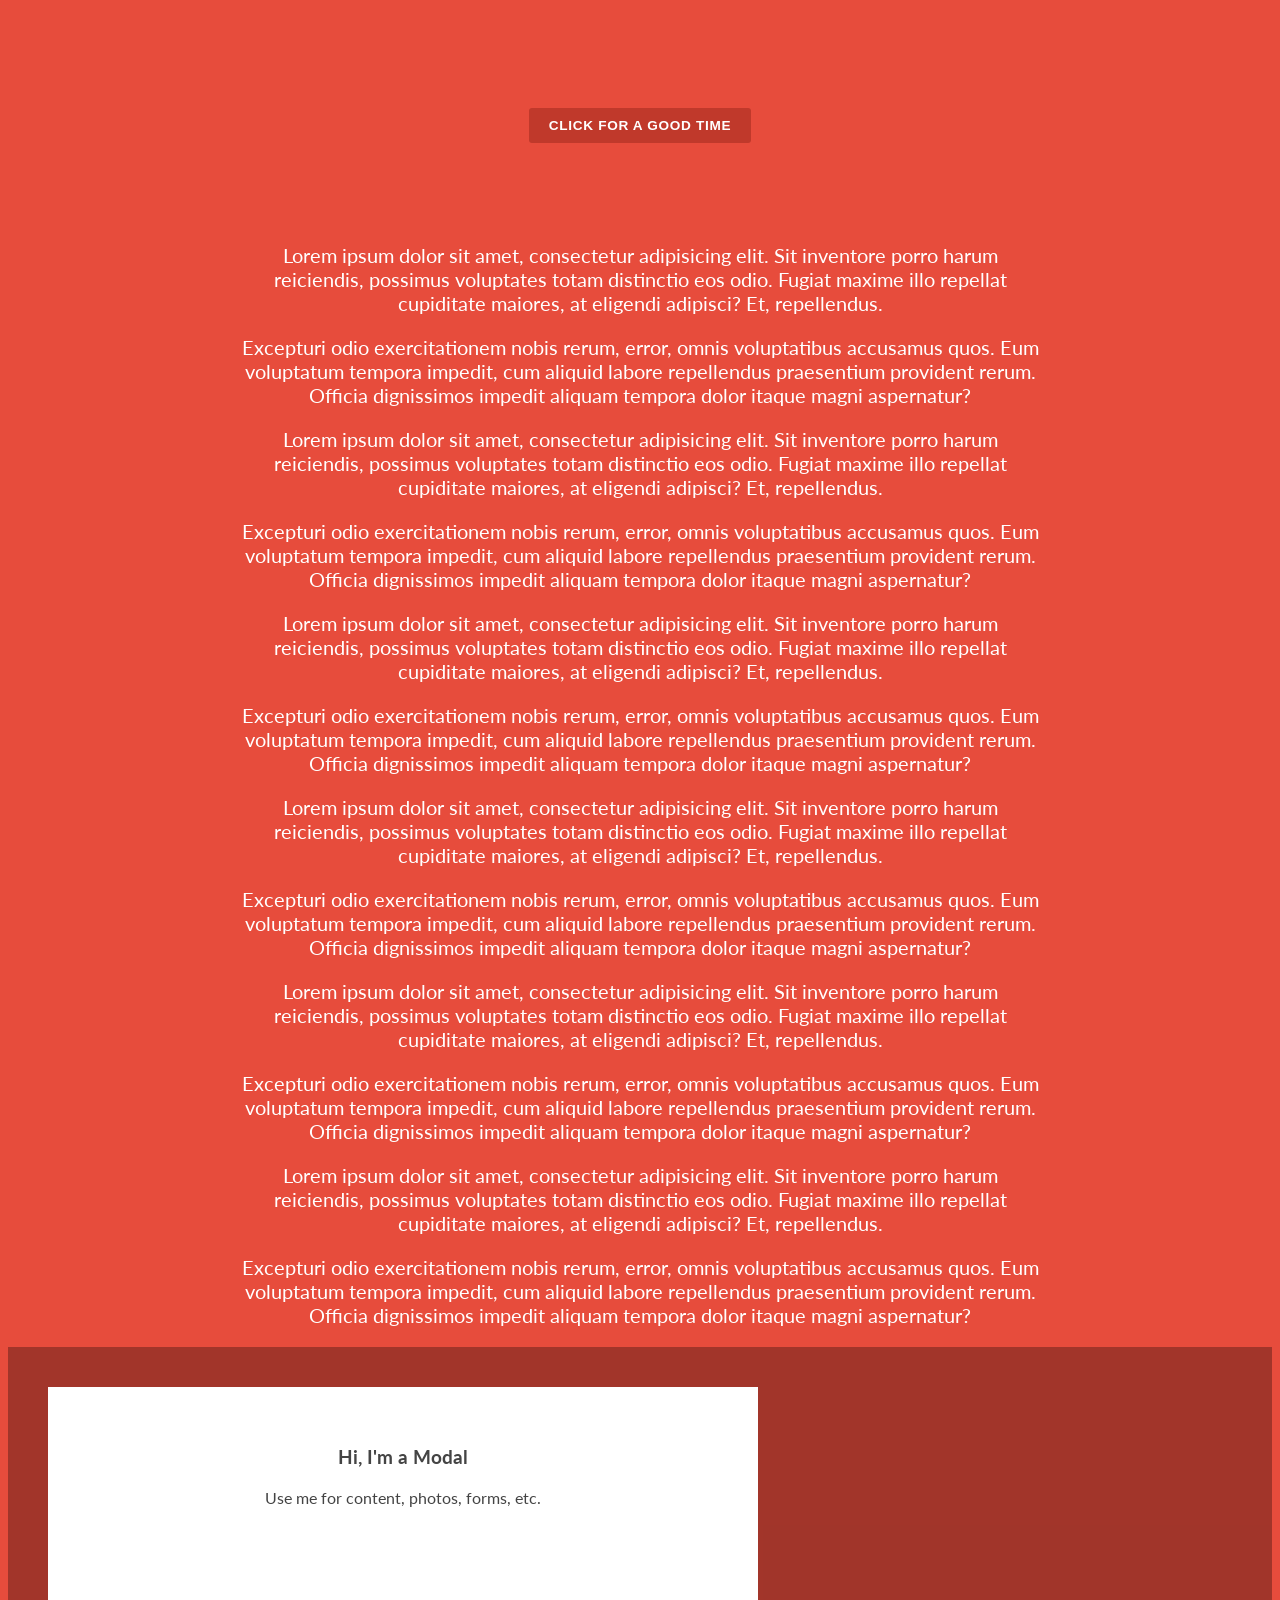
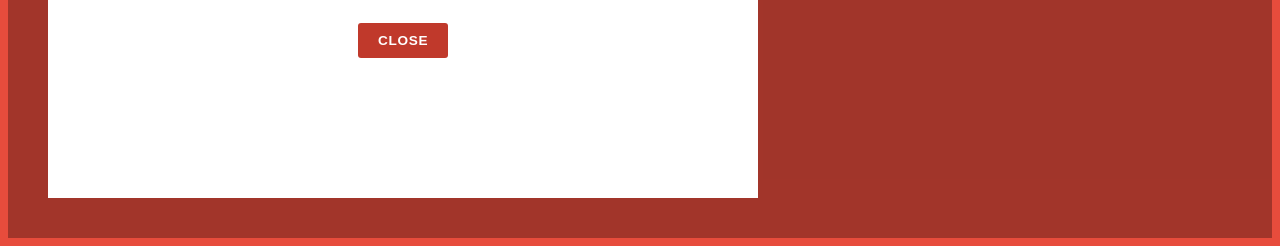
<file: Bonus Exercises/modal_window_bonus/index.html>
<!doctype html>
<html lang="en">
<head>
  <meta charset="utf-8">
  <title>Modal Window</title>
  <meta name="viewport" content="width=device-width, initial-scale=1">

  <link href='http://fonts.googleapis.com/css?family=Lato:400,700' rel='stylesheet' type='text/css'>
  
  <link rel="stylesheet" href="css/main.css">
</head>
<body>

  <button type="button" id="showModal">Click for a Good Time</button>

  <article>
    <p>Lorem ipsum dolor sit amet, consectetur adipisicing elit. Sit inventore porro harum reiciendis, possimus voluptates totam distinctio eos odio. Fugiat maxime illo repellat cupiditate maiores, at eligendi adipisci? Et, repellendus.</p>

    <p>Excepturi odio exercitationem nobis rerum, error, omnis voluptatibus accusamus quos. Eum voluptatum tempora impedit, cum aliquid labore repellendus praesentium provident rerum. Officia dignissimos impedit aliquam tempora dolor itaque magni aspernatur?</p>

    <p>Lorem ipsum dolor sit amet, consectetur adipisicing elit. Sit inventore porro harum reiciendis, possimus voluptates totam distinctio eos odio. Fugiat maxime illo repellat cupiditate maiores, at eligendi adipisci? Et, repellendus.</p>
    
    <p>Excepturi odio exercitationem nobis rerum, error, omnis voluptatibus accusamus quos. Eum voluptatum tempora impedit, cum aliquid labore repellendus praesentium provident rerum. Officia dignissimos impedit aliquam tempora dolor itaque magni aspernatur?</p>
  </article>

  <article>
    <p>Lorem ipsum dolor sit amet, consectetur adipisicing elit. Sit inventore porro harum reiciendis, possimus voluptates totam distinctio eos odio. Fugiat maxime illo repellat cupiditate maiores, at eligendi adipisci? Et, repellendus.</p>

    <p>Excepturi odio exercitationem nobis rerum, error, omnis voluptatibus accusamus quos. Eum voluptatum tempora impedit, cum aliquid labore repellendus praesentium provident rerum. Officia dignissimos impedit aliquam tempora dolor itaque magni aspernatur?</p>

    <p>Lorem ipsum dolor sit amet, consectetur adipisicing elit. Sit inventore porro harum reiciendis, possimus voluptates totam distinctio eos odio. Fugiat maxime illo repellat cupiditate maiores, at eligendi adipisci? Et, repellendus.</p>
    
    <p>Excepturi odio exercitationem nobis rerum, error, omnis voluptatibus accusamus quos. Eum voluptatum tempora impedit, cum aliquid labore repellendus praesentium provident rerum. Officia dignissimos impedit aliquam tempora dolor itaque magni aspernatur?</p>
  </article>

  <article>
    <p>Lorem ipsum dolor sit amet, consectetur adipisicing elit. Sit inventore porro harum reiciendis, possimus voluptates totam distinctio eos odio. Fugiat maxime illo repellat cupiditate maiores, at eligendi adipisci? Et, repellendus.</p>

    <p>Excepturi odio exercitationem nobis rerum, error, omnis voluptatibus accusamus quos. Eum voluptatum tempora impedit, cum aliquid labore repellendus praesentium provident rerum. Officia dignissimos impedit aliquam tempora dolor itaque magni aspernatur?</p>

    <p>Lorem ipsum dolor sit amet, consectetur adipisicing elit. Sit inventore porro harum reiciendis, possimus voluptates totam distinctio eos odio. Fugiat maxime illo repellat cupiditate maiores, at eligendi adipisci? Et, repellendus.</p>
    
    <p>Excepturi odio exercitationem nobis rerum, error, omnis voluptatibus accusamus quos. Eum voluptatum tempora impedit, cum aliquid labore repellendus praesentium provident rerum. Officia dignissimos impedit aliquam tempora dolor itaque magni aspernatur?</p>
  </article>


  
  <div class="modal-background">
    <div class="modal-content">
      <h3>Hi, I'm a Modal</h3>  
      <p>Use me for content, photos, forms, etc.</p>
      <button id="close">Close</button>
    </div>

  </div>


  <script src="js/vendor/jquery-1.11.2.min.js"></script>
  <script src="js/main.js"></script>
</body>
</html>
</file>
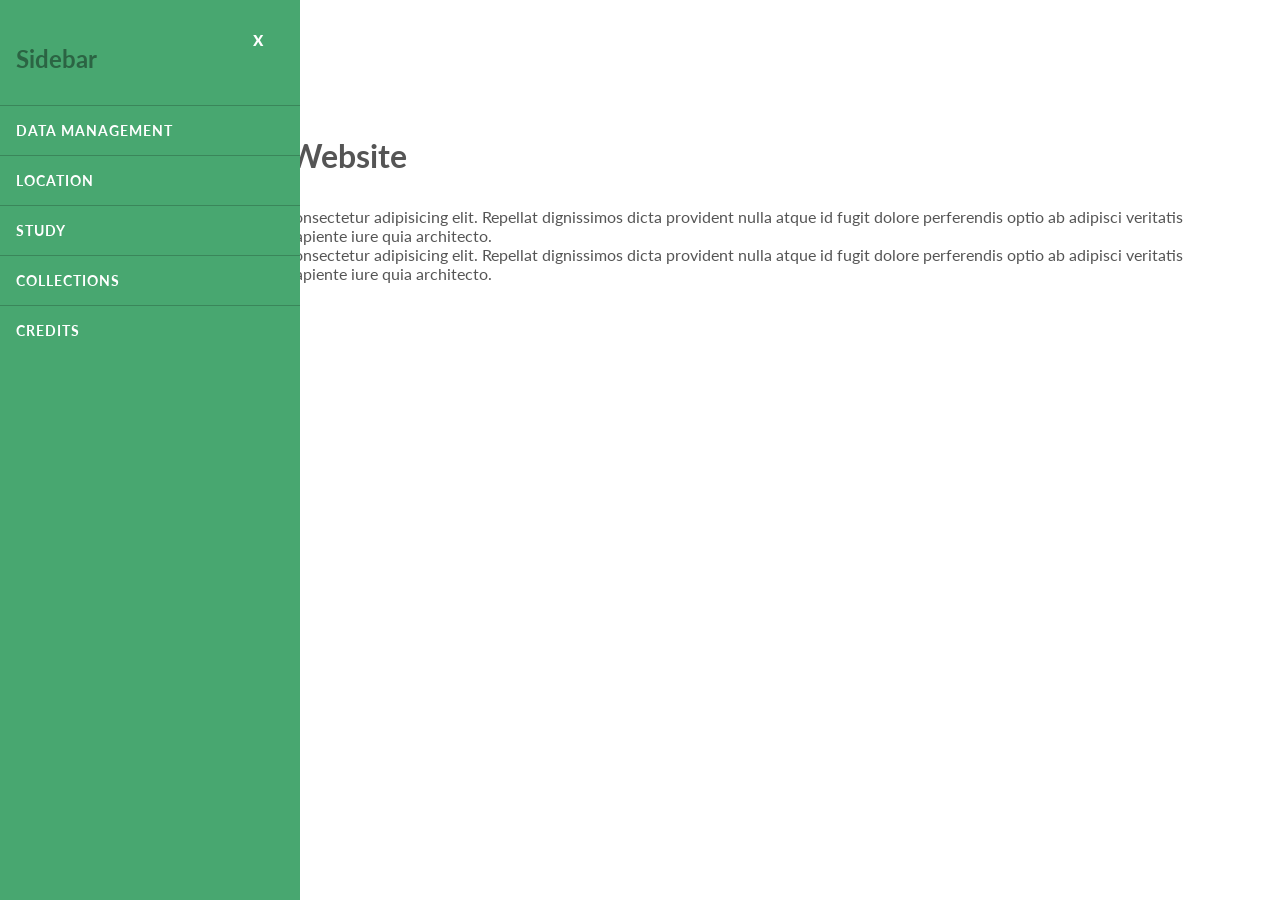
<file: Bonus Exercises/sidebar_menu_bonus/index.html>
<!doctype html>
<html lang="en">

<head>
  <meta charset="utf-8">
  <title>Sidebar with Transition</title>
  <meta name="viewport" content="width=device-width, initial-scale=1">

  <link href='http://fonts.googleapis.com/css?family=Lato:400,700' rel='stylesheet' type='text/css'>

  <link rel="stylesheet" href="css/main.css">
</head>
<body>
  <nav class="sidebar">
    <a href="#" class="close">x</a>
    <h2>Sidebar</h2>
    <ul>
      <li><a href="#">Data Management</a></li>
      <li><a href="#">Location</a></li>
      <li><a href="#">Study</a></li>
      <li><a href="#">Collections</a></li>
      <li><a href="#">Credits</a></li>
    </ul>
  </nav>

  <div class="hamburger">
    <div class="line"></div>
    <div class="line"></div>
    <div class="line"></div>
  </div>

  <div class="content">
    <div class="content-inner">
      <h1>My Awesome Website</h1>
      <p>Lorem ipsum dolor sit amet, consectetur adipisicing elit. Repellat dignissimos dicta provident nulla atque id fugit dolore perferendis optio ab adipisci veritatis nisi, inventore magnam velit sapiente iure quia architecto.</p>
      <p>Lorem ipsum dolor sit amet, consectetur adipisicing elit. Repellat dignissimos dicta provident nulla atque id fugit dolore perferendis optio ab adipisci veritatis nisi, inventore magnam velit sapiente iure quia architecto.</p>
    </div>
  </div>

  <script src="js/vendor/jquery-1.11.2.min.js"></script>
  <script src="js/main.js"></script>
</body>
</html>
</file>
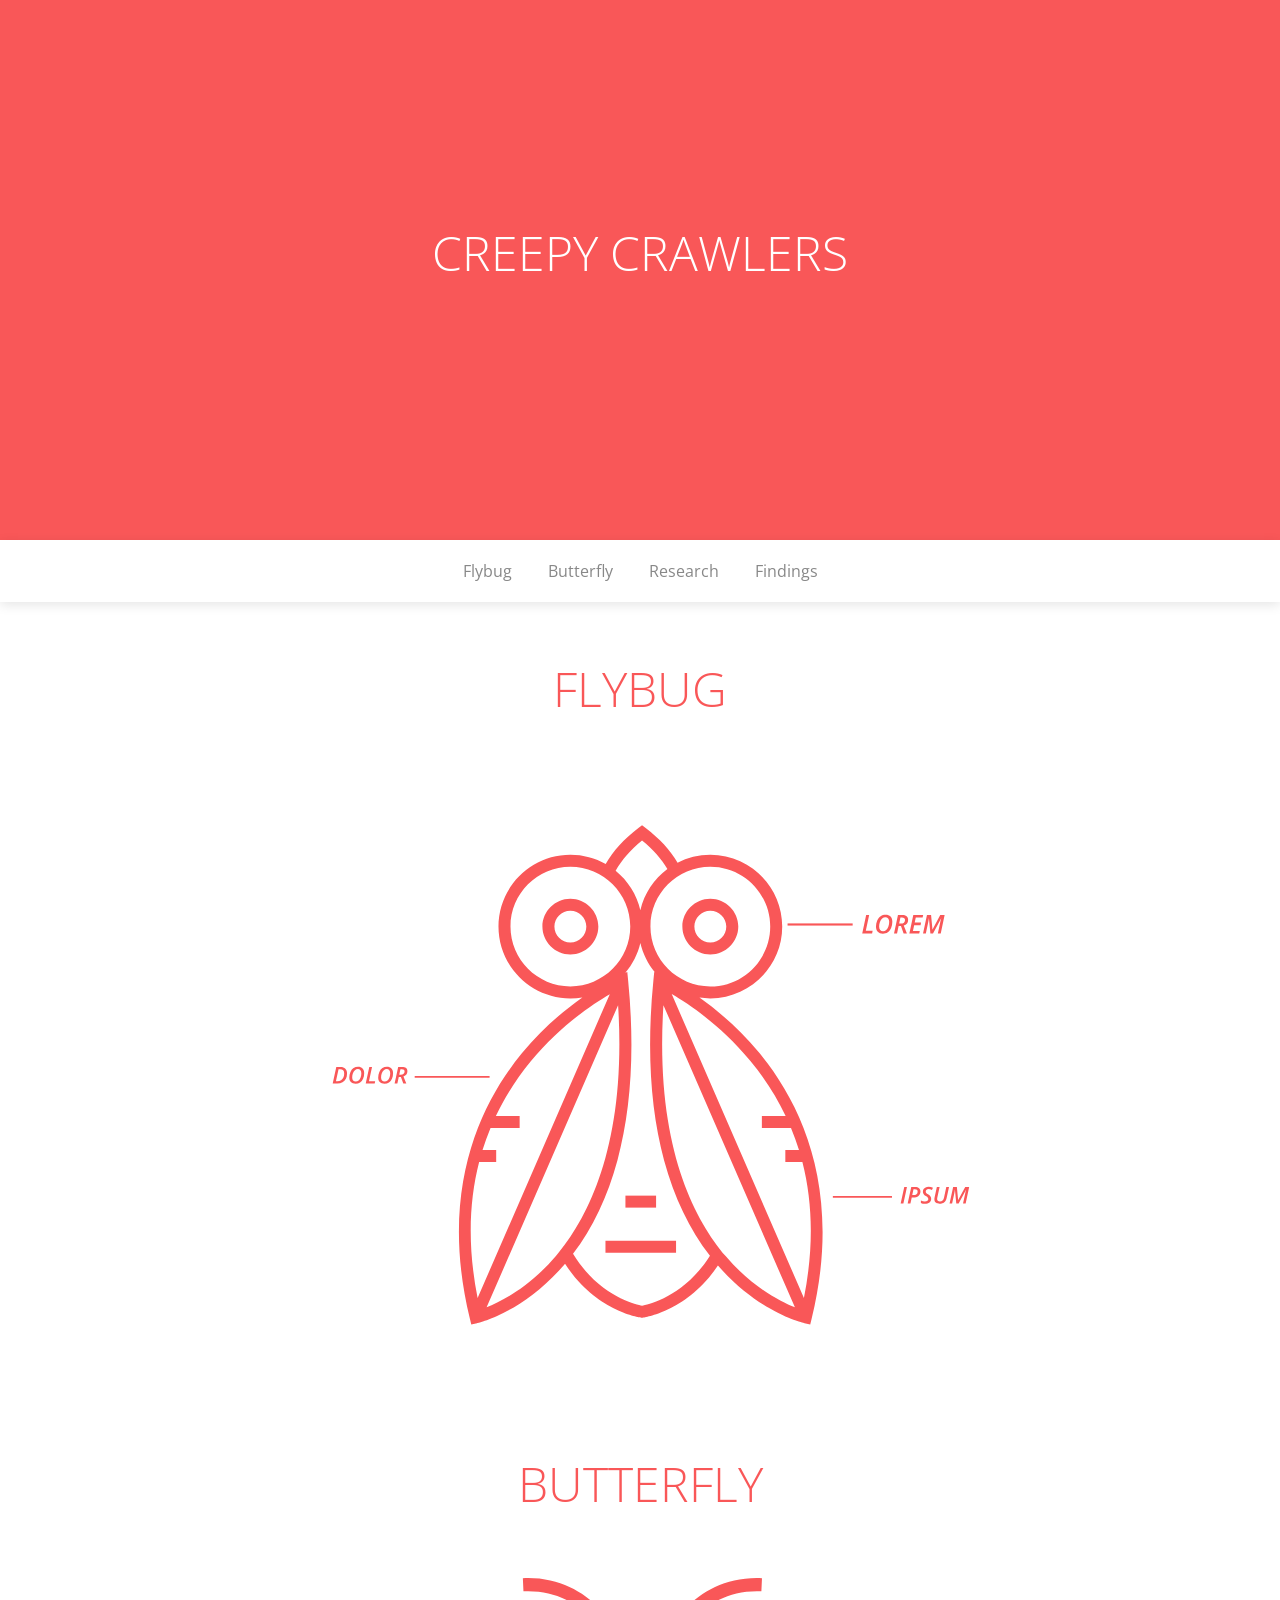
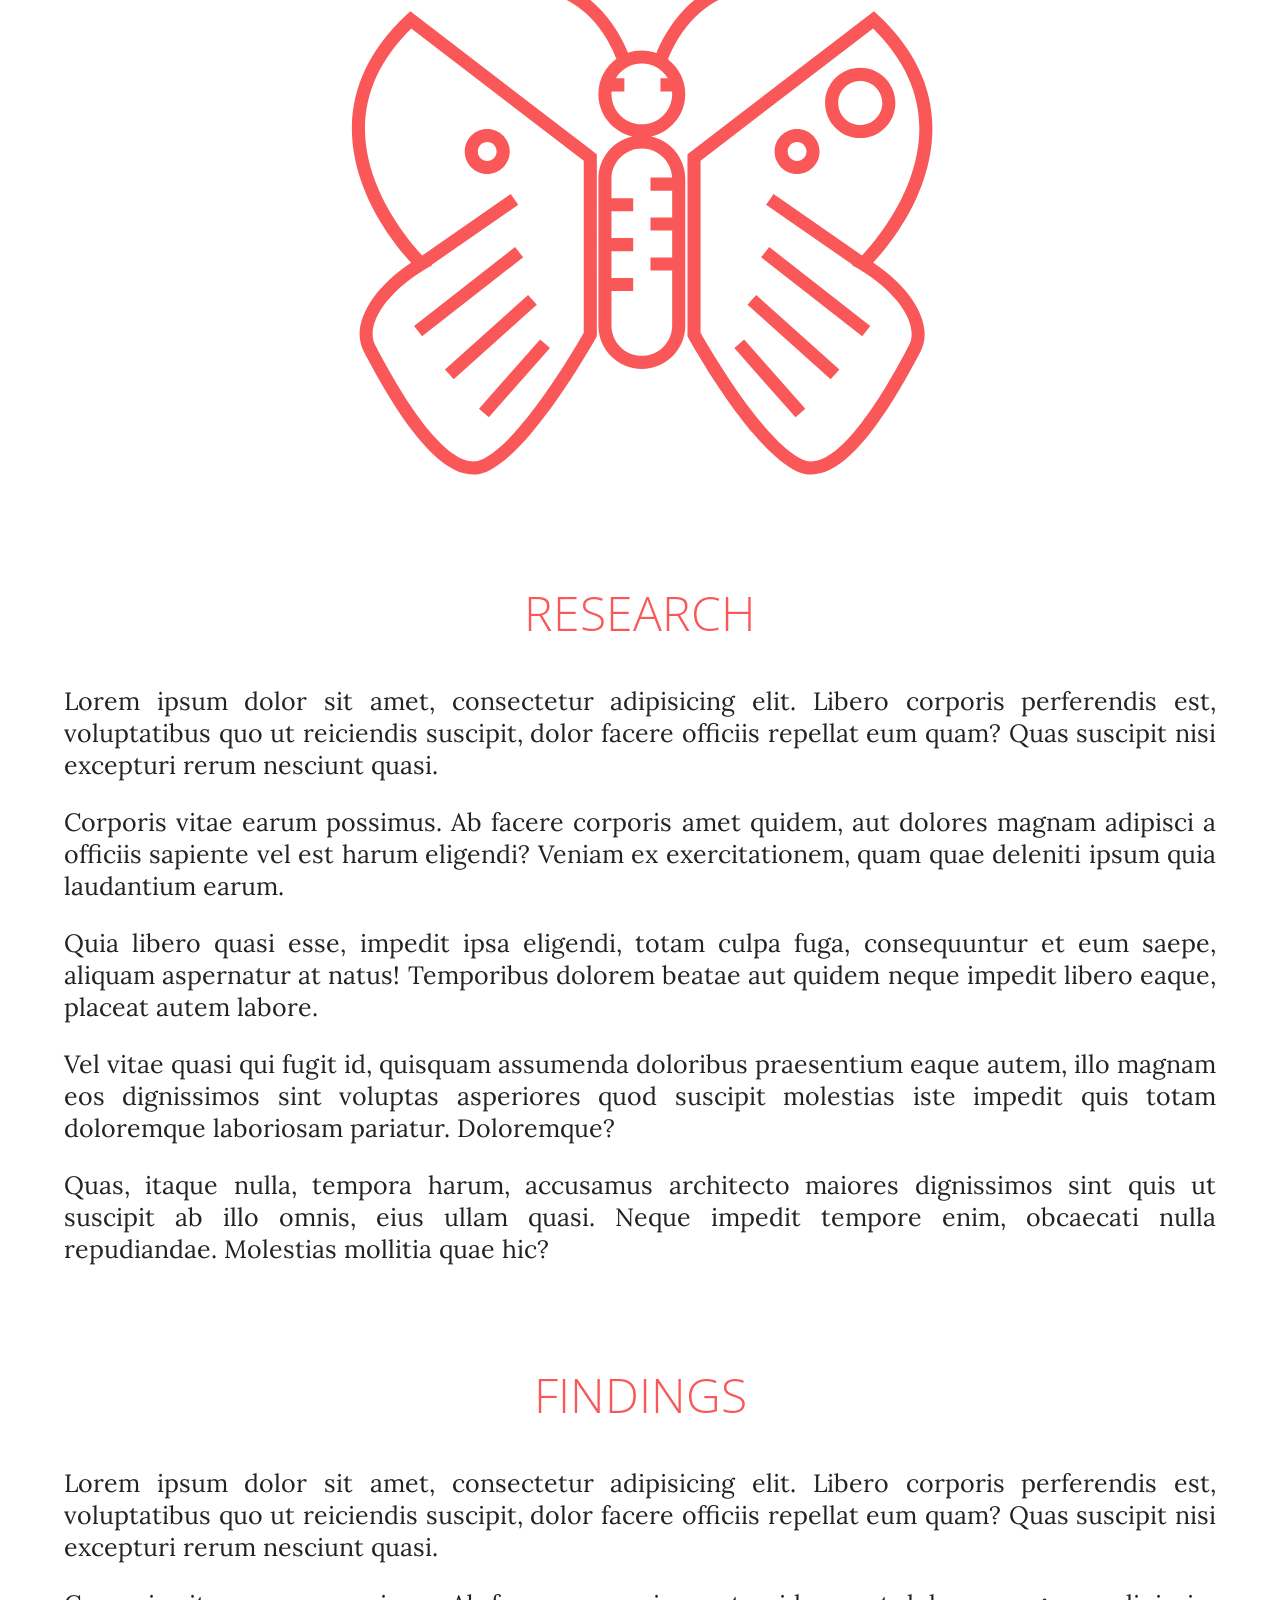
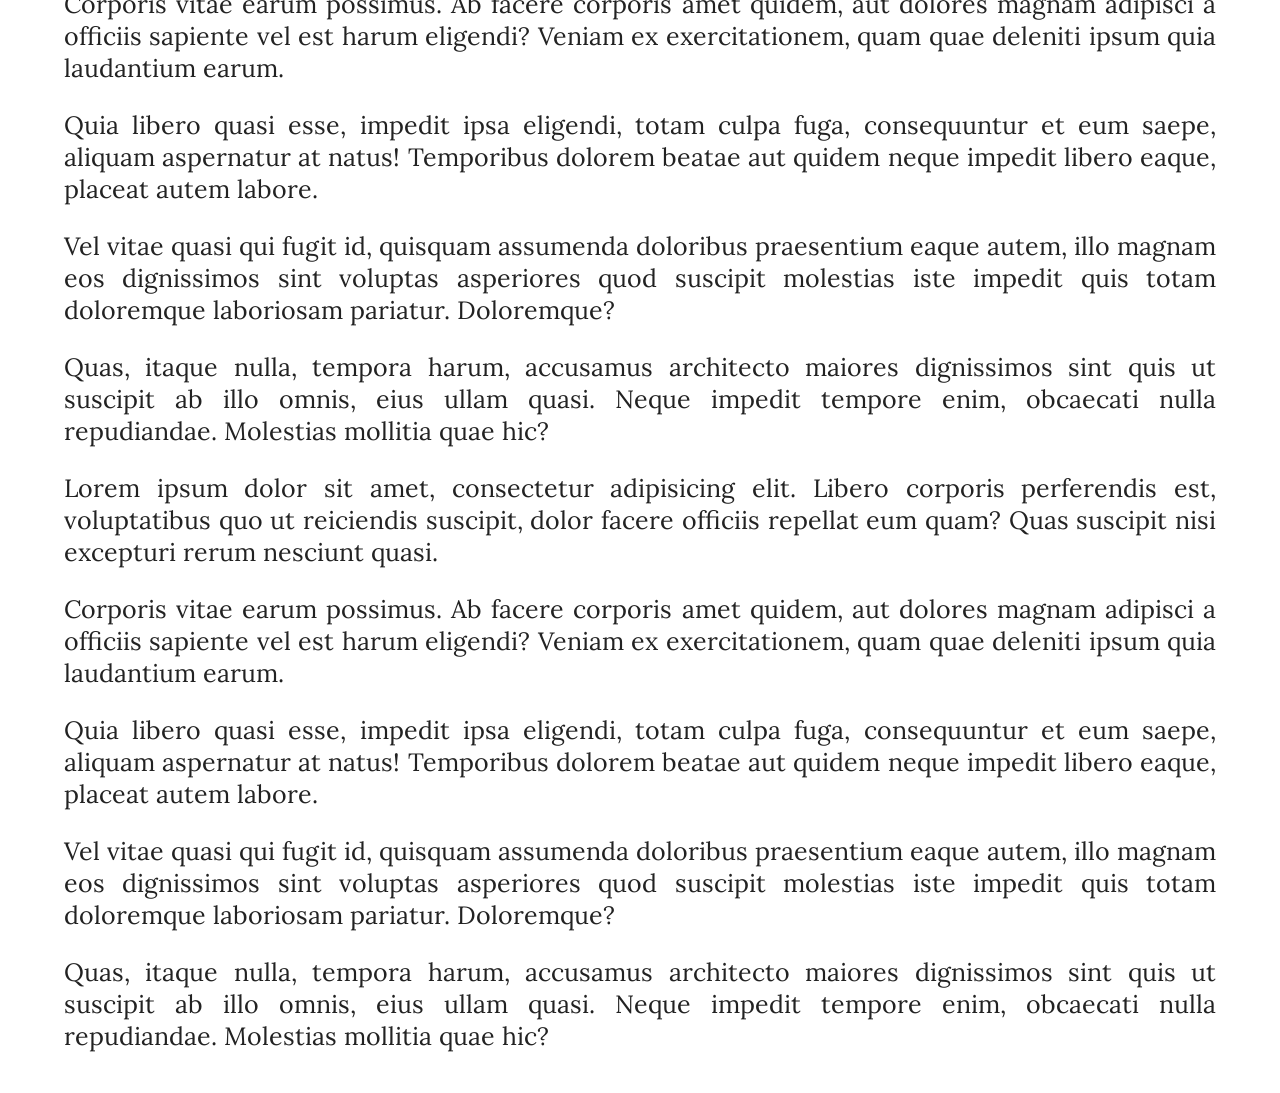
<file: Bonus Exercises/sticky_nav_bonus/index.html>
<!DOCTYPE html>
<html lang="en">
<head>
	<meta charset="UTF-8">
	<title>Sticky Nav</title>

	<link href="https://fonts.googleapis.com/css?family=Lora|Open+Sans:300,400,600,700" rel="stylesheet">

	<link rel="stylesheet" href="css/style.css">

</head>
<body>

	<header>
		<h1>Creepy Crawlers</h1>
		<div class="sticky-nav-wrapper">
			<nav class="main-nav scrolled">
				<ul>
					<li><a href="#flybug">Flybug</a></li>
					<li><a href="#butterfly">Butterfly</a></li>
					<li><a href="#research">Research</a></li>
					<li><a href="#findings">Findings</a></li>
				</ul>
			</nav>
		</div>
	</header>


	<article id="flybug">
		<h1>Flybug</h1>
		<div class="bug-wrapper">
			<img class="flybug" src="images/bug.svg" alt="Flybug">
			<img class="label-1" src="images/diagram-1.svg" alt="">
			<img class="label-2" src="images/diagram-2.svg" alt="">
			<img class="label-3" src="images/diagram-3.svg" alt="">
		</div>



	</article>

	<article id="butterfly">
		<h1>Butterfly</h1>
		<img class="butterfly" src="images/butterfly.svg" alt="Butterfly">
	</article>



	<article id="research">
		<h1>Research</h1>
		<p>Lorem ipsum dolor sit amet, consectetur adipisicing elit. Libero corporis perferendis est, voluptatibus quo ut reiciendis suscipit, dolor facere officiis repellat eum quam? Quas suscipit nisi excepturi rerum nesciunt quasi.</p>
		<p>Corporis vitae earum possimus. Ab facere corporis amet quidem, aut dolores magnam adipisci a officiis sapiente vel est harum eligendi? Veniam ex exercitationem, quam quae deleniti ipsum quia laudantium earum.</p>
		<p>Quia libero quasi esse, impedit ipsa eligendi, totam culpa fuga, consequuntur et eum saepe, aliquam aspernatur at natus! Temporibus dolorem beatae aut quidem neque impedit libero eaque, placeat autem labore.</p>
		<p>Vel vitae quasi qui fugit id, quisquam assumenda doloribus praesentium eaque autem, illo magnam eos dignissimos sint voluptas asperiores quod suscipit molestias iste impedit quis totam doloremque laboriosam pariatur. Doloremque?</p>
		<p>Quas, itaque nulla, tempora harum, accusamus architecto maiores dignissimos sint quis ut suscipit ab illo omnis, eius ullam quasi. Neque impedit tempore enim, obcaecati nulla repudiandae. Molestias mollitia quae hic?</p>
	</article>


	<article id="findings">
		<h1>Findings</h1>
		<p>Lorem ipsum dolor sit amet, consectetur adipisicing elit. Libero corporis perferendis est, voluptatibus quo ut reiciendis suscipit, dolor facere officiis repellat eum quam? Quas suscipit nisi excepturi rerum nesciunt quasi.</p>
		<p>Corporis vitae earum possimus. Ab facere corporis amet quidem, aut dolores magnam adipisci a officiis sapiente vel est harum eligendi? Veniam ex exercitationem, quam quae deleniti ipsum quia laudantium earum.</p>
		<p>Quia libero quasi esse, impedit ipsa eligendi, totam culpa fuga, consequuntur et eum saepe, aliquam aspernatur at natus! Temporibus dolorem beatae aut quidem neque impedit libero eaque, placeat autem labore.</p>
		<p>Vel vitae quasi qui fugit id, quisquam assumenda doloribus praesentium eaque autem, illo magnam eos dignissimos sint voluptas asperiores quod suscipit molestias iste impedit quis totam doloremque laboriosam pariatur. Doloremque?</p>
		<p>Quas, itaque nulla, tempora harum, accusamus architecto maiores dignissimos sint quis ut suscipit ab illo omnis, eius ullam quasi. Neque impedit tempore enim, obcaecati nulla repudiandae. Molestias mollitia quae hic?</p>
		<p>Lorem ipsum dolor sit amet, consectetur adipisicing elit. Libero corporis perferendis est, voluptatibus quo ut reiciendis suscipit, dolor facere officiis repellat eum quam? Quas suscipit nisi excepturi rerum nesciunt quasi.</p>
		<p>Corporis vitae earum possimus. Ab facere corporis amet quidem, aut dolores magnam adipisci a officiis sapiente vel est harum eligendi? Veniam ex exercitationem, quam quae deleniti ipsum quia laudantium earum.</p>
		<p>Quia libero quasi esse, impedit ipsa eligendi, totam culpa fuga, consequuntur et eum saepe, aliquam aspernatur at natus! Temporibus dolorem beatae aut quidem neque impedit libero eaque, placeat autem labore.</p>
		<p>Vel vitae quasi qui fugit id, quisquam assumenda doloribus praesentium eaque autem, illo magnam eos dignissimos sint voluptas asperiores quod suscipit molestias iste impedit quis totam doloremque laboriosam pariatur. Doloremque?</p>
		<p>Quas, itaque nulla, tempora harum, accusamus architecto maiores dignissimos sint quis ut suscipit ab illo omnis, eius ullam quasi. Neque impedit tempore enim, obcaecati nulla repudiandae. Molestias mollitia quae hic?</p>
	</article>


	<script src="js/jquery-2.1.3.js"></script>
	<script src="js/main.js"></script>

</body>
</html>
</file>
<file: Bonus Exercises/modal_window_bonus/css/main.css>
*, *:before, *:after {
  box-sizing: border-box;
}

body {
  font-family: "Lato", Calibri, Arial, sans-serif;
  text-align: center;
  color: #fff;
  background-color: #e74c3c;

  -webkit-font-smoothing: antialiased;
}

h3 {
  margin-bottom: 20px;
}

button {
  font-size: .85em;
  font-weight: 600;
  padding: 10px 20px;
  cursor: pointer;
  letter-spacing: .05em;
  text-transform: uppercase;
  color: #fff;
  border: none;
  border-radius: 3px;
  outline: none;
  background-color: #c0392b;
  margin: 100px 0;
}

article p {
  width: 80%;
  max-width: 800px;
  margin: 0 auto 20px;
  font-size: 20px;
}

.modal-background {
  padding: 40px;
  background-color: rgba(0, 0, 0, .3);

  /* YOU DO: Add code here to position the modal background.
  We want it to be -fixed- and to stretch to each side. */


}

.modal-content {
  padding: 40px 20px;
  color: #444;
  background-color: white;
  width: 60%;
}
</file>
<file: Bonus Exercises/sidebar_menu_bonus/css/main.css>
*, *:before, *:after {
  margin: 0;
  padding: 0;
  box-sizing: border-box;
}

.clearfix:after {
  content: "";
  display: table;
  clear: both;
}

html, body {
  height: 100%;
}

body {
  font-family: 'Lato', Calibri, Arial, sans-serif;
  color: #555;
  background-color: #fff;
  -webkit-font-smoothing: antialiased;
  -moz-osx-font-smoothing: grayscale;
  padding: 2em;
}

h2 {
  color: rgba(0, 0, 0, 0.4);
}

h1 {
  margin: 2.5em 0 1em;
}

.hamburger {
  cursor: pointer;
  display: block;
}

.line {
  border-bottom: 4px solid #bbb;
  width: 35px;
  margin-bottom: 6px;
}

.line:last-child {
  margin-bottom: 0;
}

nav {
  width: 300px;
  height: 100%;
  background-color: #48a770;
  position: absolute;
  top: 0;
  left: 0;
  padding: 20px 0;
}

nav h2 {
  padding: 1.5rem 1rem 0;
}

li {
  border-top: 1px solid rgba(0,0,0,0.2);
  list-style: none;
  transition: all 300ms ease-in-out;
}

li:hover {
  background-color: #409564;
}

nav a {
  color: white;
  text-decoration: none;
  text-transform: uppercase;
  font-weight: 700;
  font-size: 0.9em;
  letter-spacing: 1px;
  padding: 1rem;
  display: block;
}

nav li:first-child {
  margin-top: 2em;
}

.close {
  position: absolute;
  top: 10px;
  right: 20px;
  text-transform: none;
  font-size: 20px;
}

.content-inner {
  max-width: 69em;
  margin: 0 auto;
}

.sidebar {
	/* Step #1: Using the transform property, move the sidebar off screen by default (hint: look up translateX)*/

  /* Step #2: Add CSS transition here so that ALL properties we change will animate/transition */
}

/*	Step #3 (in main.js): Toggle the .active class on the .sidebar when the hamburger icon is clicked. 
There are no styles below yet, so check your "Inspect" panel and see if the class is getting toggled.
*/
.active {
	/*	Step #4: When the active class gets added to the sidebar, we want to move the sidebar back on screen using the transform property (translateX). */


}
</file>
<file: Bonus Exercises/sticky_nav_bonus/css/style.css>
* {
  box-sizing: border-box;
}

body {
  margin: 0;
  padding: 0;
  font-family: 'Open Sans', sans-serif;
  -webkit-font-smoothing: antialiased;
}

header {
  height: 600px;
  min-height: 400px;
  padding: 100px 1%;
  text-align: center;
  background-color: #F95758;
  position: relative;
}

header h1 {
  color: white;
  position: relative;
  top: 30%;
  transform: translateY(-50%);
}

h1 {
  font-weight: 300;
  text-transform: uppercase;
  font-size: 3em;
  color: #F95758;
  text-align: center;
}

article {
  padding: 1rem;
}

p {
  font-family: 'Lora', serif;
  color: #222;
  font-size: 25px;
  padding: 0 3rem;
  text-align: justify;
}

#flybug {
  text-align: center;
}


/* ---------------------------------------------------------
		M A I N   N A V   S T Y L E S
	---------------------------------------------------------- */
.sticky-nav-wrapper {
  height: 60px;
  position: absolute;
  bottom: 0;
  left: 0;
  right: 0;
}

nav {
  width: 100%;
  text-align: center;
  background-color: white;
  box-shadow: 0 3px 11px rgba(0, 0, 0, .1);
  transition: all 300ms ease-out;
}

nav ul {
	margin: 0;
	padding: 0;
}

nav li {
  display: inline-block;
}

nav a {
  display: inline-block;
  margin: 1rem;
  padding: .25rem 0;
  text-decoration: none;
  color: #888;
  transition: all .3s ease-in-out;
}


nav .active {
  border-bottom: 2px solid #F95758;
}

.scrolled {
  /* PART 1: Write styles here to convert the nav into a sticky nav. */
  

}


/* ---------------------------------------------------------
    F L Y B U G
  ---------------------------------------------------------- */
img {
  width: 175px;
}

.flybug,
.butterfly {
  width: 400px;
  display: block;
  margin: 50px auto 30px;
}

.bug-wrapper {
  display: inline-block;
  position: relative;
}

.label-1 {
  position: absolute;
  top: 148px;
  right: -116px;

}

.label-2 {
  position: absolute;
  top: 300px;
  left: -116px;

}

.label-3 {
  position: absolute;
  top: 420px;
  right: -156px;

}


/* ---------------------------------------------------------
    B U T T E R F L Y
  ---------------------------------------------------------- */
.butterfly {
  width: 600px;
  /* PART 3: Uncomment the following code to hide the
  butterfly and move it slightly to the left by default.*/
/*   transform: translateX(-20%);
  opacity: 0;
  transition: all .5s ease-in-out; */
}


.animated {
  /* PART 3: Add the animated class to the .butterfly when the user has scrolled to that section of the page. */
  /* Here, when the animated class gets added, we want to update the opacity to 1
  and move the butterfly into place by using translateX to set the X-axis to 0. You'll need to add CSS below to do so.*/

}
</file>
